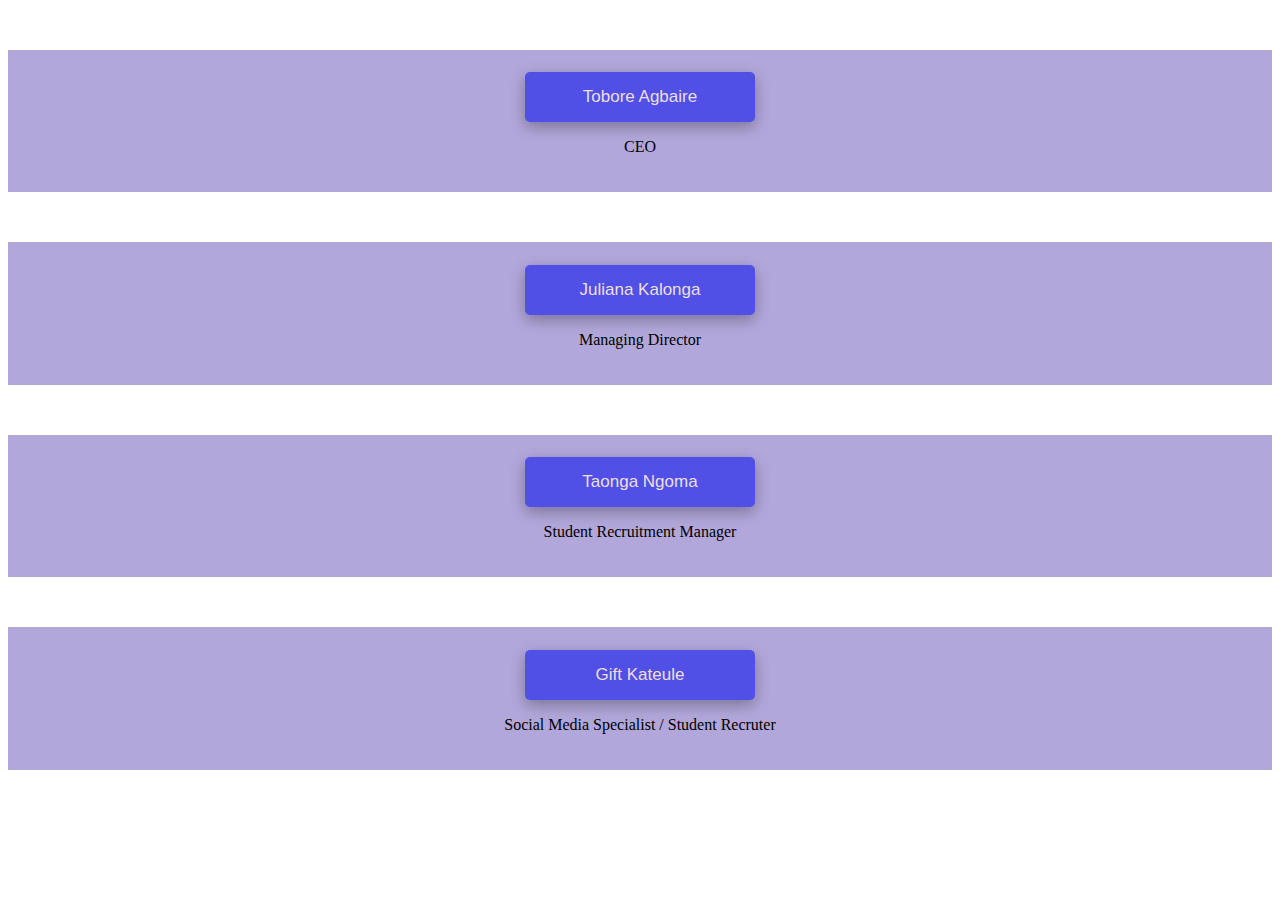
<file: index.html>
<!DOCTYPE html>
<html lang="en">
<head>
    <meta charset="UTF-8">
    <meta name="viewport" content="width=device-width, initial-scale=1.0">
    <title>Business Card</title>
    <link rel="stylesheet" href="first.css">
</head>
<body>
    

    
    <div class="container">
    
        <a href="ceo.html">
            <button>Tobore Agbaire</button>
            <p>CEO</p>
        </a>
 
    </div>


    <div class="container">
    
        <a href="j.html">
            <button>Juliana Kalonga</button>
            <p>Managing Director</p>
        </a>
 
    </div>

    <div class="container">
        
       <a href="t.html">
        <button>Taonga Ngoma</button>
        <p>Student Recruitment Manager</p>
       </a> 
       
         
    </div>

    <div class="container">
        
        <a href="g.html">
            <button>Gift Kateule</button>
            <p>Social Media Specialist / Student Recruter</p>
        </a>
         
    </div>
</body>
</html>
</file>
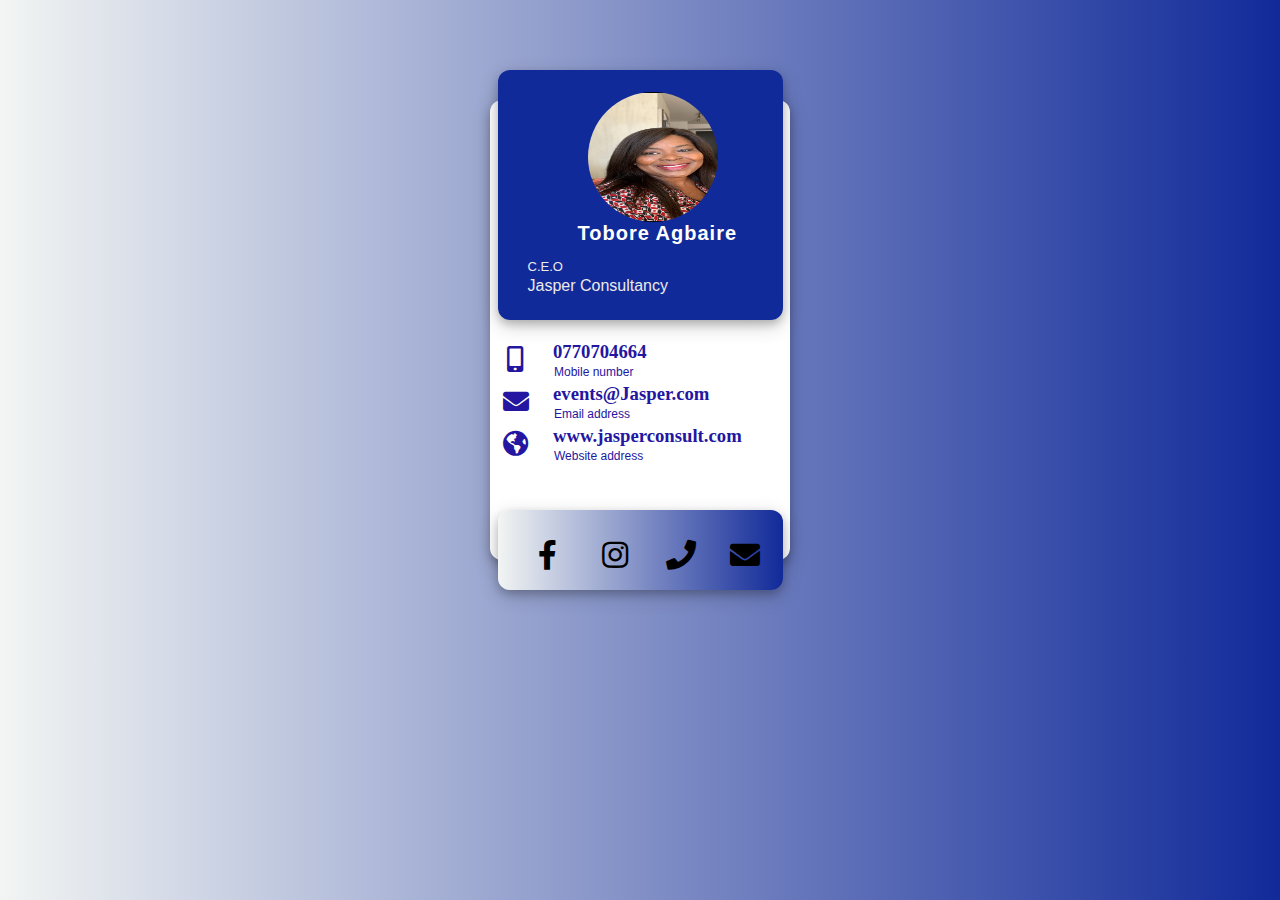
<file: ceo.html>
<!DOCTYPE html>
<html lang="en">
<head>
    <meta charset="UTF-8">
    <link rel="stylesheet" href="styles.css">
    <meta name="viewport" content="width=device-width, initial-scale=1.0">
    <link rel="stylesheet" href="https://cdnjs.cloudflare.com/ajax/libs/font-awesome/5.12.1/css/all.min.css">
    <title>Business card || jasper consultancy</title>
</head>
<body>
    <div class="card">
        <div  style="text-align: center;" class="header">
            <img src="./ceo.jpeg">
            <h3>Tobore Agbaire</h3>
            <p>C.E.O</p>
            <br>
            <p style="font-size: 16px; padding-top: 15px; text-align: center; ">Jasper Consultancy</p>
        </div>
        <div class="body">
            <ul>
                <li>
                    <h3>0770704664</h3>
                    <p>Mobile number</p>
                    <i class="fas fa-mobile-alt"></i>
                </li>
                <li>
                    <h3>events@Jasper.com</h3>
                    <p>Email address</p>
                    <i class="fas fa-envelope"></i>
                </li>
                <li>
                    <h3>www.jasperconsult.com</h3>
                    <p>Website address</p>
                    <i class="fas fa-globe-americas"></i>
                </li>
            </ul>
        </div>
        <div class="footer">
            <ul>
                <li>

                    <a href="">
                        <i class="fab fa-facebook-f"></i>
                    </a>
                  
                </li>

                <li>

                    <a href="">
                        <i class="fab fa-instagram"></i>
                    </a>
                    
                </li>
                
                <li>
                    <i class="fa fa-phone" aria-hidden="true"></i>
                </li>
               
                <li>
                    <a href="">
                        <i class="fa fa-envelope" aria-hidden="true"></i>
                    </a>
                  
                    
                </li>
            </ul>
        </div>
    </div>
    
</body>
</html>
</file>
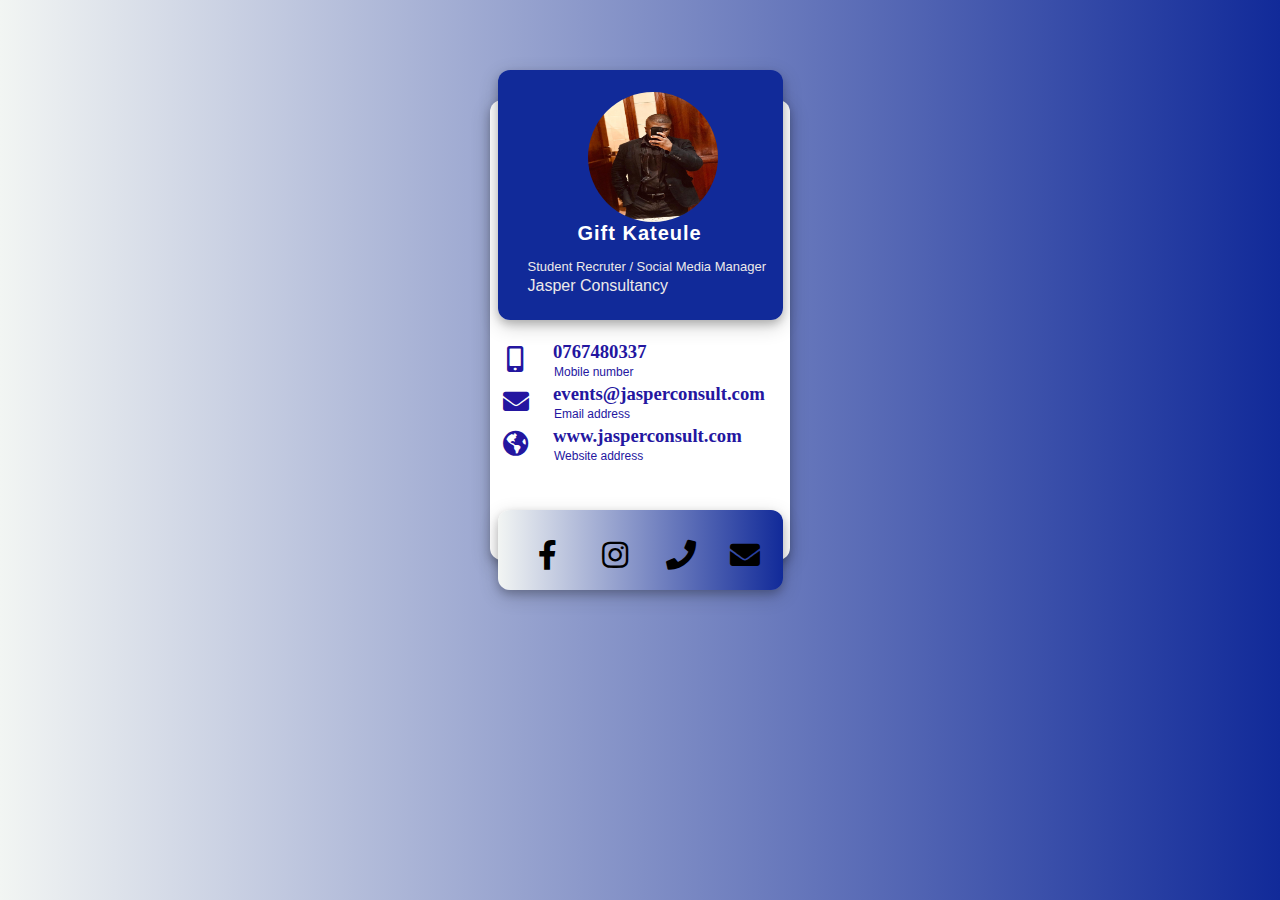
<file: g.html>
<!DOCTYPE html>
<html lang="en">
<head>
    <meta charset="UTF-8">
    <link rel="stylesheet" href="styles.css">
    <meta name="viewport" content="width=device-width, initial-scale=1.0">
    <link rel="stylesheet" href="https://cdnjs.cloudflare.com/ajax/libs/font-awesome/5.12.1/css/all.min.css">
    <title>Business card || jasper consultancy</title>
</head>
<body>
    <div class="card">
        <div  style="text-align: center;" class="header">
            <img src="./g.jpeg">
            <h3>Gift Kateule</h3>
            <p> Student Recruter / Social Media Manager</p>
          
            <br>
            <p style="font-size: 16px; padding-top: 15px; text-align: center; ">Jasper Consultancy</p>
        </div>
        <div class="body">
            <ul>
                <li>
                    <h3>0767480337</h3>
                    <p>Mobile number</p>
                    <i class="fas fa-mobile-alt"></i>
                </li>
                <li>
                    <h3>events@jasperconsult.com</h3>
                    <p>Email address</p>
                    <i class="fas fa-envelope"></i>
                </li>
                <li>
                    <h3>www.jasperconsult.com</h3>
                    <p>Website address</p>
                    <i class="fas fa-globe-americas"></i>
                </li>
            </ul>
        </div>
        <div class="footer">
            <ul>
                <li>

                    <a href="https://web.facebook.com/jasperconsultancy">
                        <i class="fab fa-facebook-f"></i>
                    </a>
                  
                </li>

                <li>

                    <a href="https://www.instagram.com/jasperconsultancyzambia?igsh=bDJpaXY1anlrYmJs">
                        <i class="fab fa-instagram"></i>
                    </a>
                    
                </li>
                
                <li>
                    <a href="tel:0767480337">
                        <i class="fa fa-phone" aria-hidden="true"></i>
                    </a>
                   
                </li>
               
                <li>
                    <a href="mailto:events@jasperconsult.com">
                        <i class="fa fa-envelope" aria-hidden="true"></i>
                    </a>
                  
                    
                </li>
            </ul>
        </div>
    </div>
    
</body>
</html>
</file>
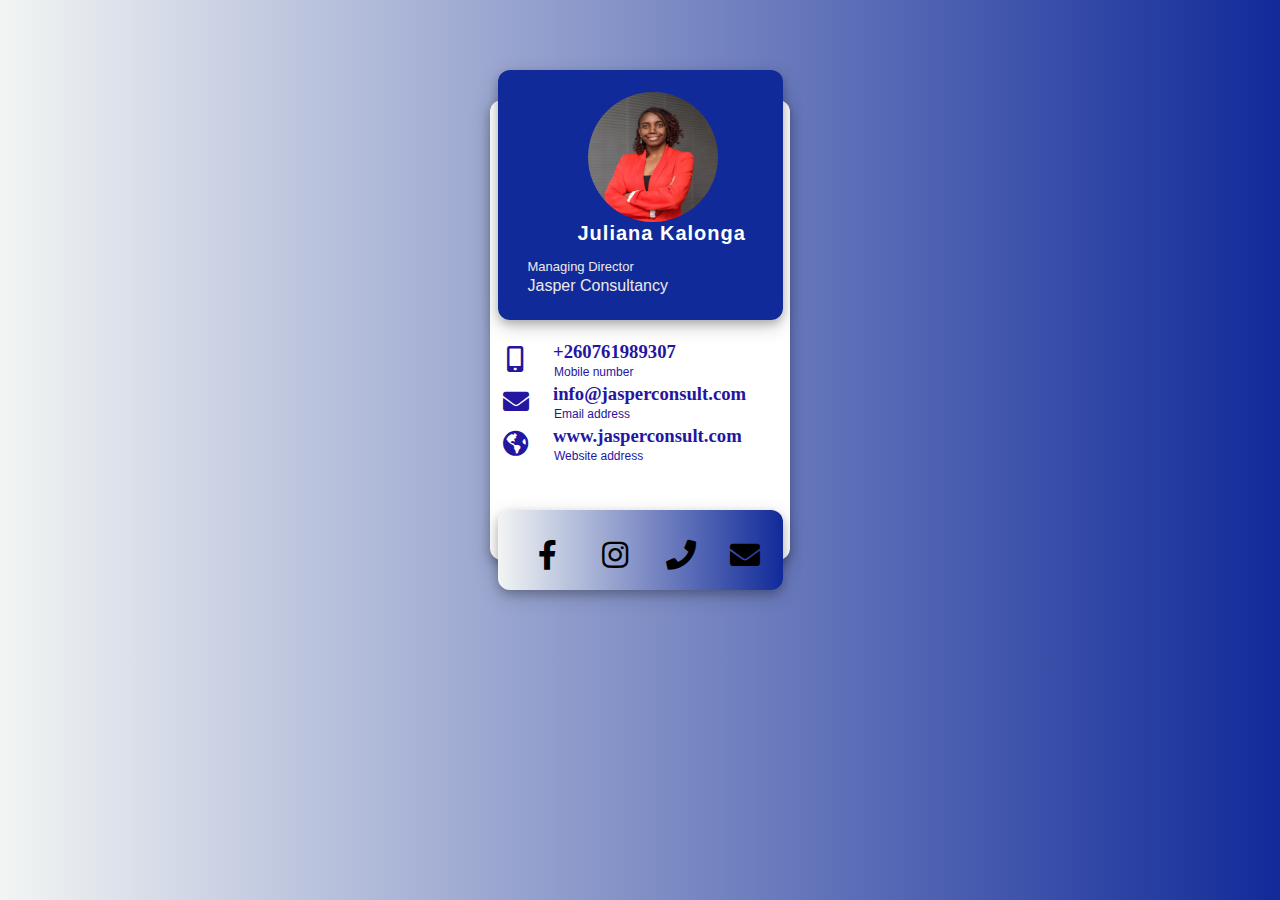
<file: j.html>
<!DOCTYPE html>
<html lang="en">
<head>
    <meta charset="UTF-8">
    <link rel="stylesheet" href="styles.css">
    <meta name="viewport" content="width=device-width, initial-scale=1.0">
    <link rel="stylesheet" href="https://cdnjs.cloudflare.com/ajax/libs/font-awesome/5.12.1/css/all.min.css">
    <title>Business card || jasper consultancy</title>
</head>
<body>
    <div class="card">
        <div  style="text-align: center; " class="header">
            <img src="./Md2.jpeg">
            <h3>Juliana Kalonga</h3>
            <p>Managing Director </p>
            <br>
            <p style="font-size: 16px; padding-top: 15px; text-align: center; ">Jasper Consultancy</p>
        </div>
        <div class="body">
            <ul>
                <li>
                    <h3>+260761989307</h3>
                    <p>Mobile number</p>
                    <i class="fas fa-mobile-alt"></i>
                </li>
                <li>
                    <h3>info@jasperconsult.com</h3>
                    <p>Email address</p>
                    <i class="fas fa-envelope"></i>
                </li>
                <li>
                    <h3>www.jasperconsult.com</h3>
                    <p>Website address</p>
                    <i class="fas fa-globe-americas"></i>
                </li>
            </ul>
        </div>


        <div class="footer">
            <ul>
                <li>

                    <a href="https://web.facebook.com/jasperconsultancy">
                        <i class="fab fa-facebook-f"></i>
                    </a>
                  
                </li>

                <li>

                    <a href="https://www.instagram.com/jasperconsultancyzambia?igsh=bDJpaXY1anlrYmJs">
                        <i class="fab fa-instagram"></i>
                    </a>
                    
                </li>
                
                <li>
                    <a href="tel:+260761989307">
                        <i class="fa fa-phone" aria-hidden="true"></i>
                    </a>
                   
                </li>
               
                <li>
                    <a href="mailto:info@jasperconsult.com">
                        <i class="fa fa-envelope" aria-hidden="true"></i>
                    </a>
                  
                    
                </li>
            </ul>
        </div>


    </div>
    
</body>
</html>
</file>
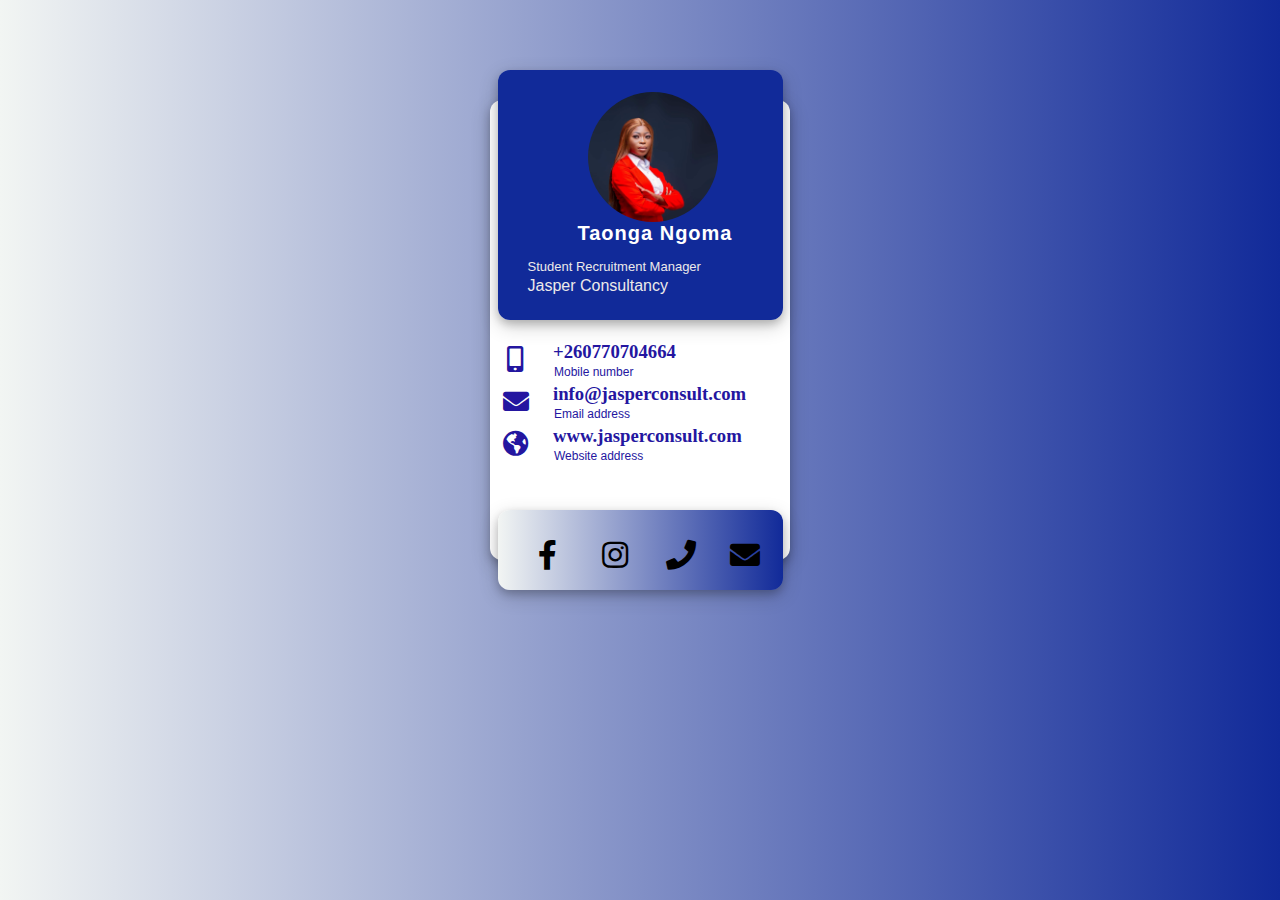
<file: t.html>
<!DOCTYPE html>
<html lang="en">
<head>
    <meta charset="UTF-8">
    <link rel="stylesheet" href="styles.css">
    <meta name="viewport" content="width=device-width, initial-scale=1.0">
    <link rel="stylesheet" href="https://cdnjs.cloudflare.com/ajax/libs/font-awesome/5.12.1/css/all.min.css">
    <title>Business card || jasper consultancy</title>
</head>
<body>
    <div class="card">
        <div  style="text-align: center;" class="header">
            <img src="./tt.jpeg">
            <h3>Taonga Ngoma</h3>
            <p>Student Recruitment Manager</p>
            <br>
            <p style="font-size: 16px; padding-top: 15px; text-align: center; ">Jasper Consultancy</p>
        </div>
        <div class="body">
            <ul>
                <li>
                    <h3>+260770704664</h3>
                    <p>Mobile number</p>
                    <i class="fas fa-mobile-alt"></i>
                </li>
                
                <li>
                    <h3>info@jasperconsult.com</h3>
                    <p>Email address</p>
                    <i class="fas fa-envelope"></i>
                </li>
              
                <li>
                    <h3>www.jasperconsult.com</h3>
                    <p>Website address</p>
                    <i class="fas fa-globe-americas"></i>
                </li>
            </ul>

        </div>

            <div class="footer">
            <ul>
                <li>

                    <a href="https://web.facebook.com/jasperconsultancy">
                        <i class="fab fa-facebook-f"></i>
                    </a>
                  
                </li>

                <li>

                    <a href="https://www.instagram.com/jasperconsultancyzambia?igsh=bDJpaXY1anlrYmJs">
                        <i class="fab fa-instagram"></i>
                    </a>
                    
                </li>
                
                <li>
                    <a href="tel:+260770704664">
                        <i class="fa fa-phone" aria-hidden="true"></i>
                    </a>
                   
                </li>
               
                <li>
                    <a href="mailto:info@jasperconsult.com">
                        <i class="fa fa-envelope" aria-hidden="true"></i>
                    </a>
                  
                    
                </li>
            </ul>
        </div>

    </div>
    
</body>
</html>
</file>
<file: first.css>
.title h3{
    text-align: center;
    font-family: sans-serif;
    

}
.title p{
    text-align: center;
    font-family: sans-serif;
    font-size: 15px;
}
 

.container{
    display: flex;

    text-align: center;
    align-items: center;
    align-content: center;
    justify-content: center;
    padding: 20px;
    margin-top: 50px;
    text-decoration: none;
    background-color: rgb(178, 167, 218);
}
.container img{
	height: 300px;
	width: 500px;
 }
 
 .container button{
	margin-top: 1%;
    height: 50px;
    width: 230px;
    background: rgb(80, 80, 230);
    color: rgb(236, 223, 223);
    outline: none;
    border: none;
    border-radius: 5px;
    font-size: 17px;
    cursor: pointer;
    box-shadow: 0 5px 15px rgba(0, 0,0,.3);
   
  

}

.container button:hover{
    opacity: .8;
    background-color: #000;
    color: rgb(247, 176, 247);
}

.container a {
    text-decoration: none;
}

.container a p {
    text-decoration: none;
    color: #000;
}
</file>
<file: styles.css>
body{
  background: #11998e; 
  background: -webkit-linear-gradient(to right, #e4f7eb, #112a99); 
  background: linear-gradient(to right, #f2f5f3, #112a99); 
}

.card {
  position: relative;
  height: 460px;
  width: 300px;
  background-color: #fff;
  margin: 100px auto;
  border-radius: 12px;
  box-shadow: 0 4px 8px 0 rgba(0, 0, 0, 0.2), 0 6px 20px 0 rgba(0, 0, 0, 0.19);
}


.header {
  position: absolute;
  height: 250px;
  width: 95%;
  margin:0 auto;
  left: 0;
  right: 0;
  top: -30px;
  border-radius: 12px;
  box-shadow: 0 4px 8px 0 rgba(0, 0, 0, 0.2), 0 6px 20px 0 rgba(0, 0, 0, 0.19);
  background: linear-gradient(to left, #112a99, #112a99); 
}



.header img {
  position: absolute;
  height: 130px;
  width: 130px;
  border-radius: 50%;
  left: 90px;
  top: 22px;
}

.header h3 {
  position: absolute;
  font-family: sans-serif;
  color: white;
  font-size: 20px;
  font-weight: 600;
  letter-spacing: 1px;
  top: 132px;
  left: 80px;
  text-align: center;
}

.header p {
  position: absolute;
  font-family: sans-serif;
  color: rgb(236, 233, 233);
  font-size: 13px;
  top: 176px;
  left: 30px
}

.body {
  position: absolute;
  height: 126px;
  left: 5px;
  right: 5px;
  top: 52%;
  border-radius: 12px;
}

.body ul {
  position: absolute;
  left: 0;
  bottom: 0;
  right: 0;
  top: 0;

  
}

.body ul li {
  position: absolute;
  list-style: none;
  display: block;
  height: 40px;
  width: 100%;
  left: 0;
  right: 0;
  border-radius: 12px;
  background-color: transparent;
  transition: all .3s ease-in-out;

}

.body ul li p,
h3,
i {
  position: absolute;
}

.body ul li h3 {
  top: -17px;
  left: 58px;
  color: #2416a0;
  
}

.body ul li p {
  top: 14px;
  left: 59px;
  font-size: 12px;
  font-family: sans-serif;
  color: #2416a0;
}

.body ul li i {
  left: 8px;
  top: 7px;
  color: #2416a0;
  font-size: 26px;
}

.body ul li:nth-child(1) {
  top: -16px;
}

.body ul li:nth-child(2) {
  top: 26px;
}

.body ul li:nth-child(3) {
  top: 68px;
}

.body ul li:nth-child(1) i {
  left: 12px;
}

.body li:hover {
  background-color: #3528e6;
  cursor: pointer;
}

.body li:hover i{color:#fff}
.body li:hover h3{color:#fff}
.body li:hover p{color:#fff}
/*footer*/

.footer {
  position: absolute;
  height: 80px;
  bottom: -30px;
  left: 0;
  right: 0;
  border-radius: 12px;
  width:95%;
  margin: 0 auto;
  box-shadow: 0 4px 8px 0 rgba(0, 0, 0, 0.2), 0 6px 20px 0 rgba(0, 0, 0, 0.19);
  background: linear-gradient(to right, #f2f5f3, #112a99); 
}

.footer ul {
  position: absolute;
  left: -60px;
}

.footer ul li {
  display: inline-block;
  margin-left: 60px;
}

.footer ul li i {
  font-size: 30px;
  color: #000;
  transition: all .3s ease-in;
}

.footer ul li:hover i {
  transform: scale(0.9);
  color: #fff;
  cursor: pointer;
}

.credit a{
  text-decoration: none;
  color: #fff;
  
}

.credit{
  text-align: center;
}
</file>
